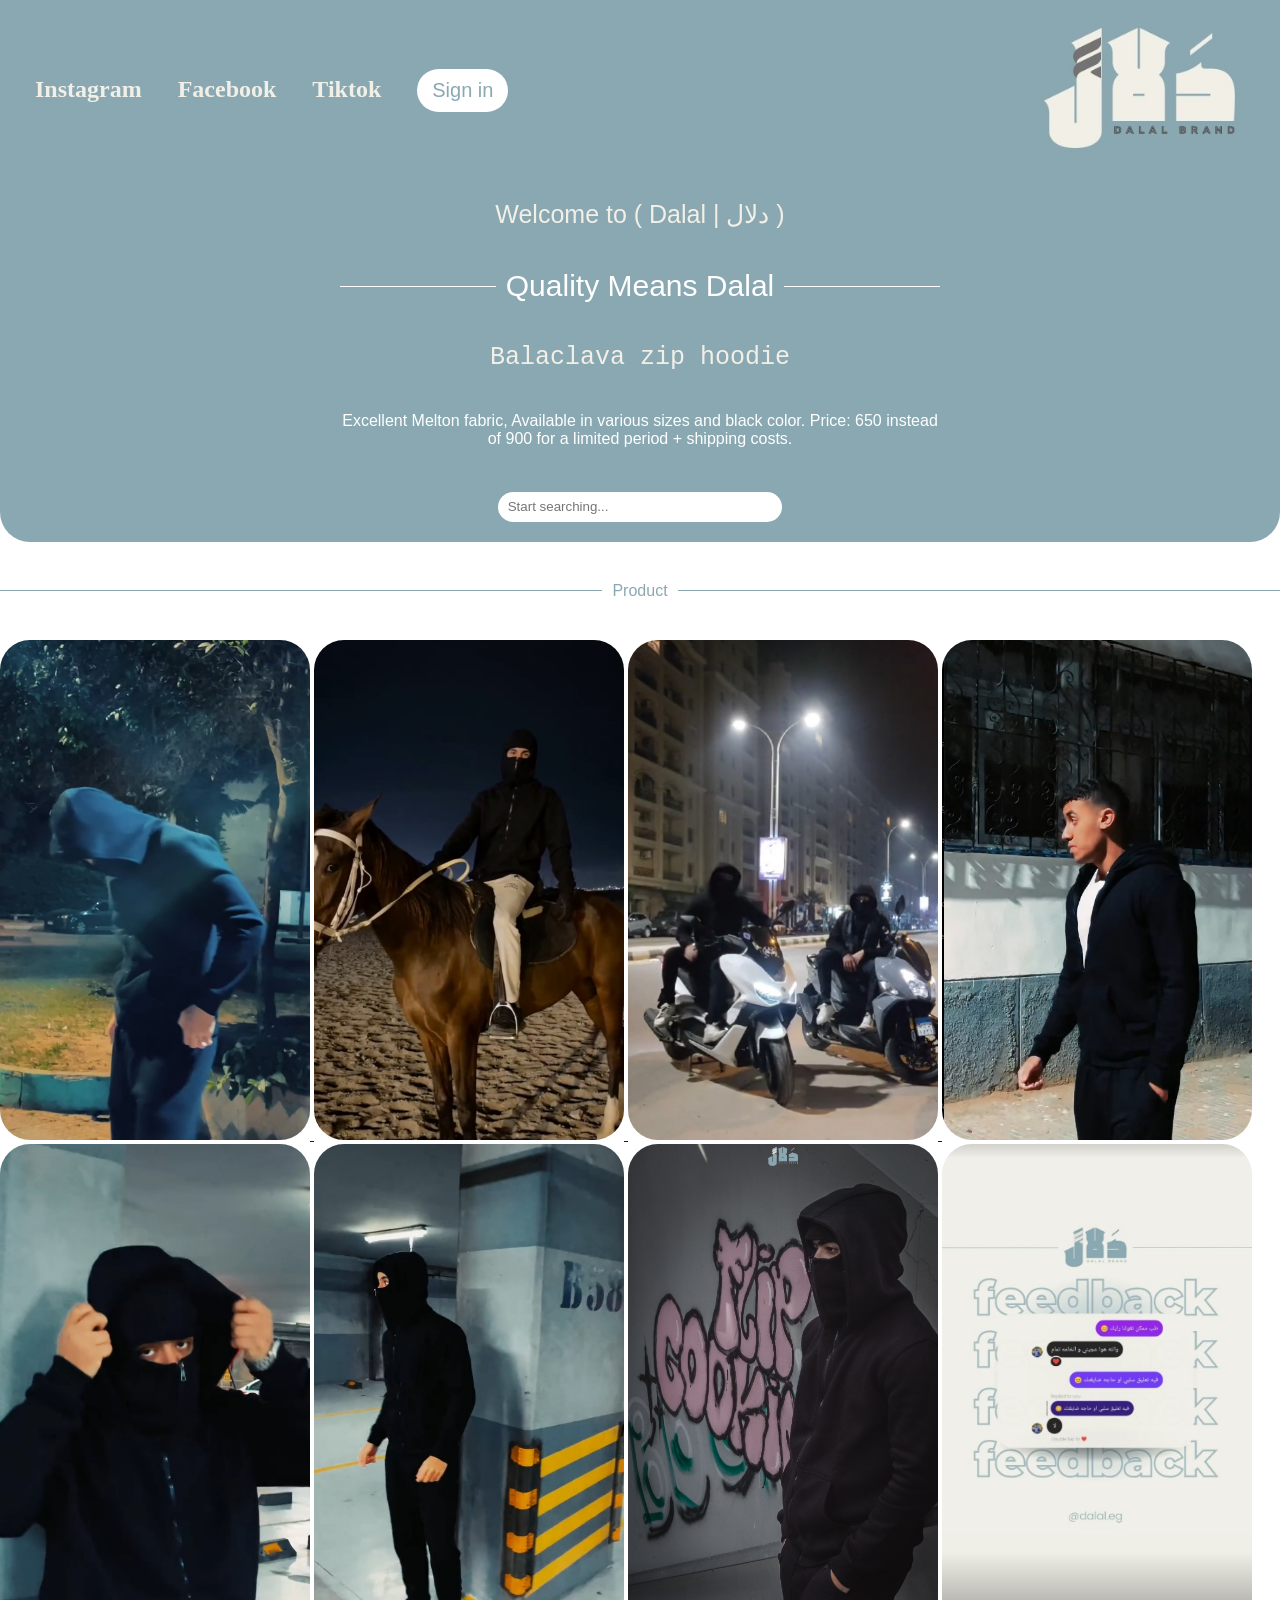
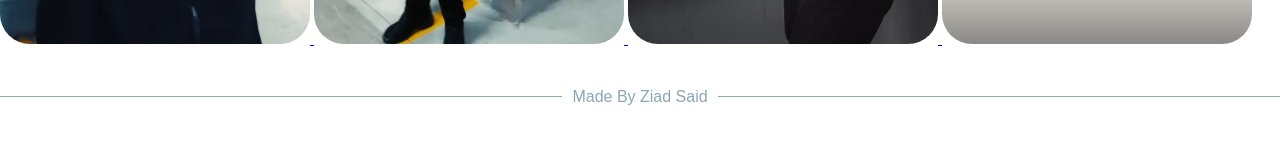
<file: index.html>
<!DOCTYPE html>
<head>
  <title>This is mu first page</title>
  <link rel="stylesheet" href="stayle.css" />
</head>
<body>
  <div class="div1 base">
    <div class="heder-link">
      <h2>
        <a href="https://www.instagram.com/dalal.eg/" target="_blank"
          >Instagram</a
        >
        <a
          href="https://www.facebook.com/profile.php?id=61570402829477"
          target="_blank"
          >Facebook</a
        >
        <a href="https://www.tiktok.com/@dalal.eg" target="_blank">Tiktok</a>
        <a href="sign-in.html" target="_blank">
          <button style="padding: 10px 15px; font-size: 20px">Sign in</button>        </a>
      </h2>
    </div>

    <div class="div1 logo">
      <a href="https://www.instagram.com/dalal.eg/" target="_blank"
        ><img src="images/22.jpg" height="130"
      /></a>
    </div>
  </div>

  <div class="landing-page">
    <div class="landing-page-text-width">
      <div><spam>Welcome to ( Dalal | دلال )</spam></div>
      <div class="divider-with-text2">
        <span>Quality Means Dalal</span>
      </div>
      <div>
        <pre>Balaclava zip hoodie</pre>
        <div class="divider-with-text1">
          <span
            >Excellent Melton fabric, Available in various sizes and black
            color. Price: 650 instead of 900 for a limited period + shipping
            costs.</span
          >
        </div>
      </div>
      <div class="landing-page-search">
        <input placeholder="Start searching..." />
        <!--<button class="search">search</button>-->
      </div>
    </div>
  </div>

  <div class="divider-with-text">
    <span>Product</span>
  </div>

  <div class="gallery png">
    <a href="https://www.instagram.com/dalal.eg/" target="_blank">
      <img
        src="images/WhatsApp Image 2025-04-30 at 04.25.49_7cf890c7.jpg"
        alt=" "
      />

      <img
        src="images/WhatsApp Image 2025-04-30 at 04.19.27_392d23b4.jpg"
        alt=" "
      />
      <img
        src="images/WhatsApp Image 2025-04-30 at 04.22.28_4ca14838.jpg"
        alt=" "
      />
      <img
        src="images/WhatsApp Image 2025-04-30 at 04.23.31_0e7cbf1b.jpg"
        alt=" "
      />
      <img
        src="images/WhatsApp Image 2025-04-30 at 04.24.27_4af2bc91.jpg"
        alt=" "
      />
      <img
        src="images/WhatsApp Image 2025-04-30 at 04.26.25_8f1bf390.jpg"
        alt=" "
      />
      <img src="images/Picsart_25-01-06_15-49-11-170.jpg" alt=" " />
      <img
        src="images/WhatsApp Image 2025-04-30 at 04.33.33_8682de5c.jpg"
        alt=" "
      />
    </a>
  </div>

  <div class="divider-with-text">
    <span>Made By Ziad Said</span>
  </div>
</body>
</file>
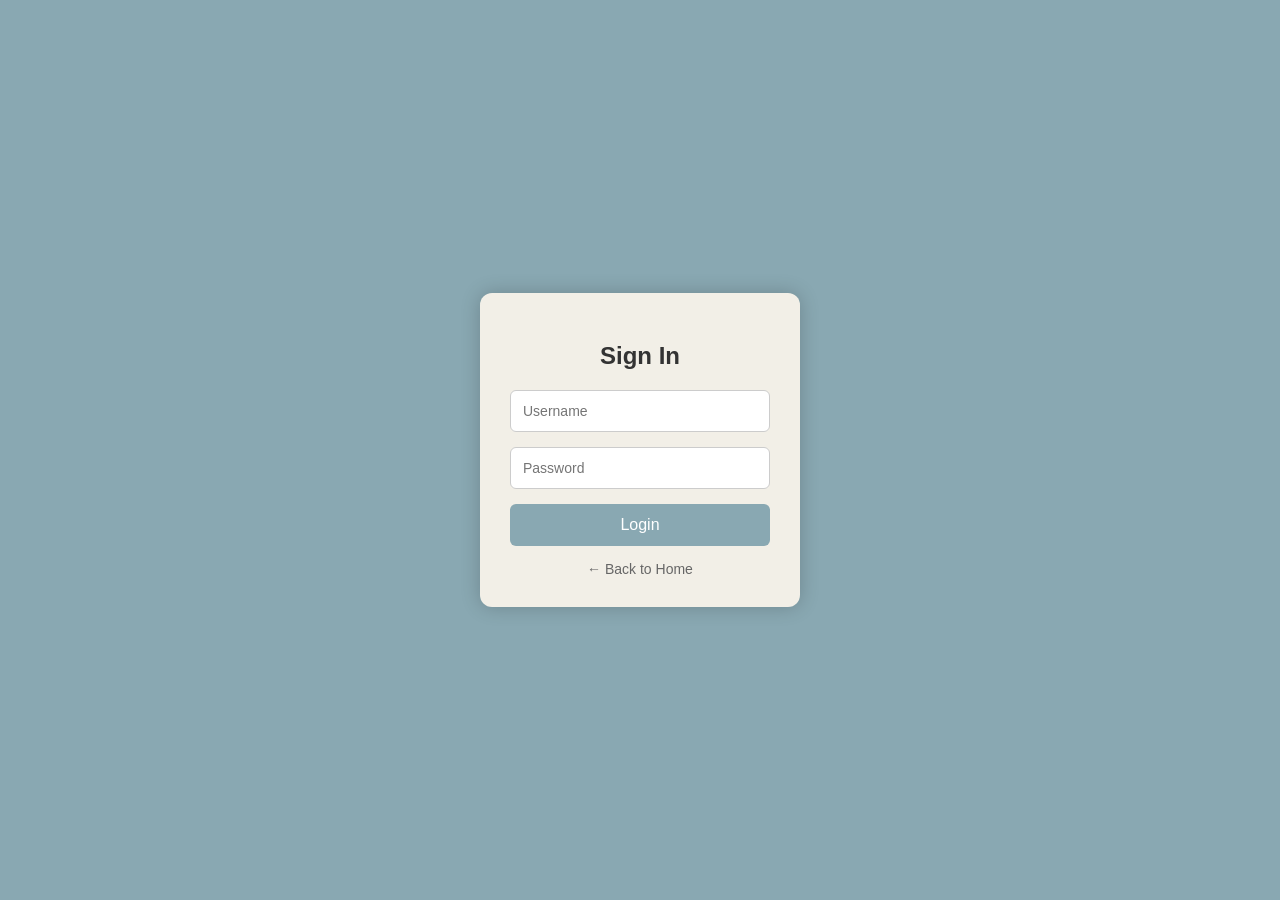
<file: sign-in.html>
<!DOCTYPE html>
<html lang="en">
  <head>
    <meta charset="UTF-8" />
    <title>Sign In</title>
    <style>
      * {
        box-sizing: border-box;
      }

      body {
        margin: 0;
        font-family: Arial, sans-serif;
        background-color: #89a8b2;
        height: 100vh;
        display: flex;
        justify-content: center;
        align-items: center;
      }

      .form-wrapper {
        display: flex;
        justify-content: center;
        align-items: center;
        flex-direction: column;
      }

      .form-container {
        background-color: #f2efe7;
        padding: 30px;
        border-radius: 12px;
        box-shadow: 0 0 20px rgba(0, 0, 0, 0.2);
        width: 320px;
      }

      h2 {
        text-align: center;
        margin-bottom: 20px;
        color: #333;
      }

      input[type="text"],
      input[type="password"] {
        width: 100%;
        padding: 12px;
        margin-bottom: 15px;
        border-radius: 6px;
        border: 1px solid #ccc;
        font-size: 14px;
      }

      button {
        width: 100%;
        padding: 12px;
        background-color: #89a8b2;
        color: white;
        border: none;
        border-radius: 6px;
        font-size: 16px;
        cursor: pointer;
        transition: background-color 0.3s;
      }

      button:hover {
        background-color: #6c8f99;
      }

      .logout-btn {
        background-color: #ccc;
        color: #333;
        margin-top: 10px;
      }

      .logout-btn:hover {
        background-color: #aaa;
      }

      .message {
        text-align: center;
        color: green;
        margin-top: 15px;
        font-weight: bold;
      }

      .disabled {
        opacity: 0.6;
        pointer-events: none;
      }

      .back {
        display: block;
        text-align: center;
        margin-top: 15px;
        color: #666;
        text-decoration: none;
        font-size: 14px;
      }

      .back:hover {
        text-decoration: underline;
      }
    </style>
  </head>
  <body>
    <div class="form-wrapper">
      <div class="form-container">
        <h2>Sign In</h2>
        <form id="loginForm">
          <input type="text" id="username" placeholder="Username" required />
          <input
            type="password"
            id="password"
            placeholder="Password"
            required
          />
          <button type="submit">Login</button>
        </form>
        <div class="message" id="messageBox"></div>
        <button class="logout-btn" id="logoutBtn" style="display: none">
          Logout
        </button>
        <a class="back" href="index.html">← Back to Home</a>
      </div>
    </div>

    <script>
      const form = document.getElementById("loginForm");
      const messageBox = document.getElementById("messageBox");
      const usernameInput = document.getElementById("username");
      const passwordInput = document.getElementById("password");
      const loginButton = form.querySelector("button");
      const logoutBtn = document.getElementById("logoutBtn");

      // Check if already logged in
      if (localStorage.getItem("loggedIn") === "true") {
        const savedUsername = localStorage.getItem("username");
        messageBox.textContent = `You are already logged in, ${savedUsername} ✅`;
        disableForm();
        logoutBtn.style.display = "block";
      }

      form.addEventListener("submit", function (event) {
        event.preventDefault();

        const username = usernameInput.value;
        const password = passwordInput.value;

        if (username && password) {
          localStorage.setItem("loggedIn", "true");
          localStorage.setItem("username", username);
          messageBox.textContent = `Welcome, ${username}! Login successful ✅`;
          disableForm();
          logoutBtn.style.display = "block";
        } else {
          messageBox.textContent = "Please fill in all fields ❌";
          messageBox.style.color = "red";
        }
      });

      logoutBtn.addEventListener("click", function () {
        localStorage.removeItem("loggedIn");
        localStorage.removeItem("username");
        location.reload();
      });

      function disableForm() {
        usernameInput.disabled = true;
        passwordInput.disabled = true;
        loginButton.disabled = true;
        form.classList.add("disabled");
      }
    </script>
  </body>
</html>
</file>
<file: stayle.css>
body {
  margin: 0;
}
.div1 {
  background-color: #89a8b2;
  border: 0px #89a8b2 solid;
  display: flex;
  justify-content: space-between;
  align-items: center;
  padding: 10px 20px;
}
.base {
  margin: 0px;
}
.logo {
  height: 140px;
}
.heder-link a {
  color: #f2efe7;
  padding: 10px 15px;
  text-decoration: none;
  border-radius: 15px;
}
.heder-link a:hover {
  background-color: #ffffff;
}
.heder-link button {
  color: #89a8b2;
  background-color: #ffffff;
  padding: 10px 20px;
  text-decoration: none;
  border-radius: 30px;
  border: none;
}

.heder-link button:hover {
  background-color: #ffffff;
  padding: 10px 20px;
  text-decoration: none;
  border-radius: 30px;
}
.landing-page {
  display: flex;
  background-color: #89a8b2;
  align-items: center;
  color: #f2efe7;
  padding: 20px 20px;
  border-radius: 0px 0px 30px 30px;
  align-items: center;
  justify-content: center;
  text-align: center;
  font-size: 25px;
}
.landing-page-search input {
  border-radius: 20px;
  border: none;
  outline: none;
  height: 30px;
  width: 7cm;
  padding: 0px 10px;
  align-items: center;
}
.landing-page-search button {
  position: absolute;
  border-radius: 30px;
  border: none;
  outline: none;
  height: 30px;
  width: 2cm;
  padding: 0px 20px;
  align-items: center;
  left: 700px;
}
.landing-page-search button:hover {
  background-color: #ffffff;
  padding: 10px 20px;
  text-decoration: none;
  border-radius: 30px;
}
.png {
  display: flex;
  align-items: center;
  justify-content: space-between;
}

.png img {
  border-radius: 30px;
}
.landing-page-text-width {
  width: 600px;
  font-family: "Franklin Gothic Medium", "Arial Narrow", Arial, sans-serif;
}
.png img:hover {
  transform: scale(1.1);
  box-shadow: 0 4px 15px #89a8b2;
}
.divider-with-text {
  display: flex;
  align-items: center;
  text-align: center;
  margin: 40px 0px;
  color: #89a8b2;
  font-family: "Franklin Gothic Medium", "Arial Narrow", Arial, sans-serif;
}

.divider-with-text::before,
.divider-with-text::after {
  content: "";
  flex: 1;
  border-bottom: 1px solid #89a8b2;
}

.divider-with-text span {
  padding: 0 10px;
}
.gallery {
  display: flex;
  flex-wrap: wrap;
  gap: 10px;
  justify-content: flex-start;
}

.gallery img {
  width: calc(25% - 10px);
  height: 500px;
  object-fit: cover;
}

@media (max-width: 900px) {
  .gallery img {
    width: calc(33.33% - 10px);
  }
}

@media (max-width: 600px) {
  .gallery img {
    width: calc(50% - 10px);
  }
}

@media (max-width: 400px) {
  .gallery img {
    width: 100%;
  }
}
.divider-with-text1 {
  display: flex;
  align-items: center;
  text-align: center;
  margin: 40px 0px;
  font-size: medium;
  color: #ffffff;
  font-family: "Franklin Gothic Medium", "Arial Narrow", Arial, sans-serif;
}

.divider-with-text2 {
  display: flex;
  align-items: center;
  text-align: center;
  margin: 40px 0px;
  font-size: larger;
  color: #ffffff;
  font-family: "Franklin Gothic Medium", "Arial Narrow", Arial, sans-serif;
  
}

.divider-with-text2::before,
.divider-with-text2::after {
  content: "";
  flex: 1;
  border-bottom: 1px solid #ffffff;
}

.divider-with-text2 span {
  padding: 0 10px;
}
</file>
